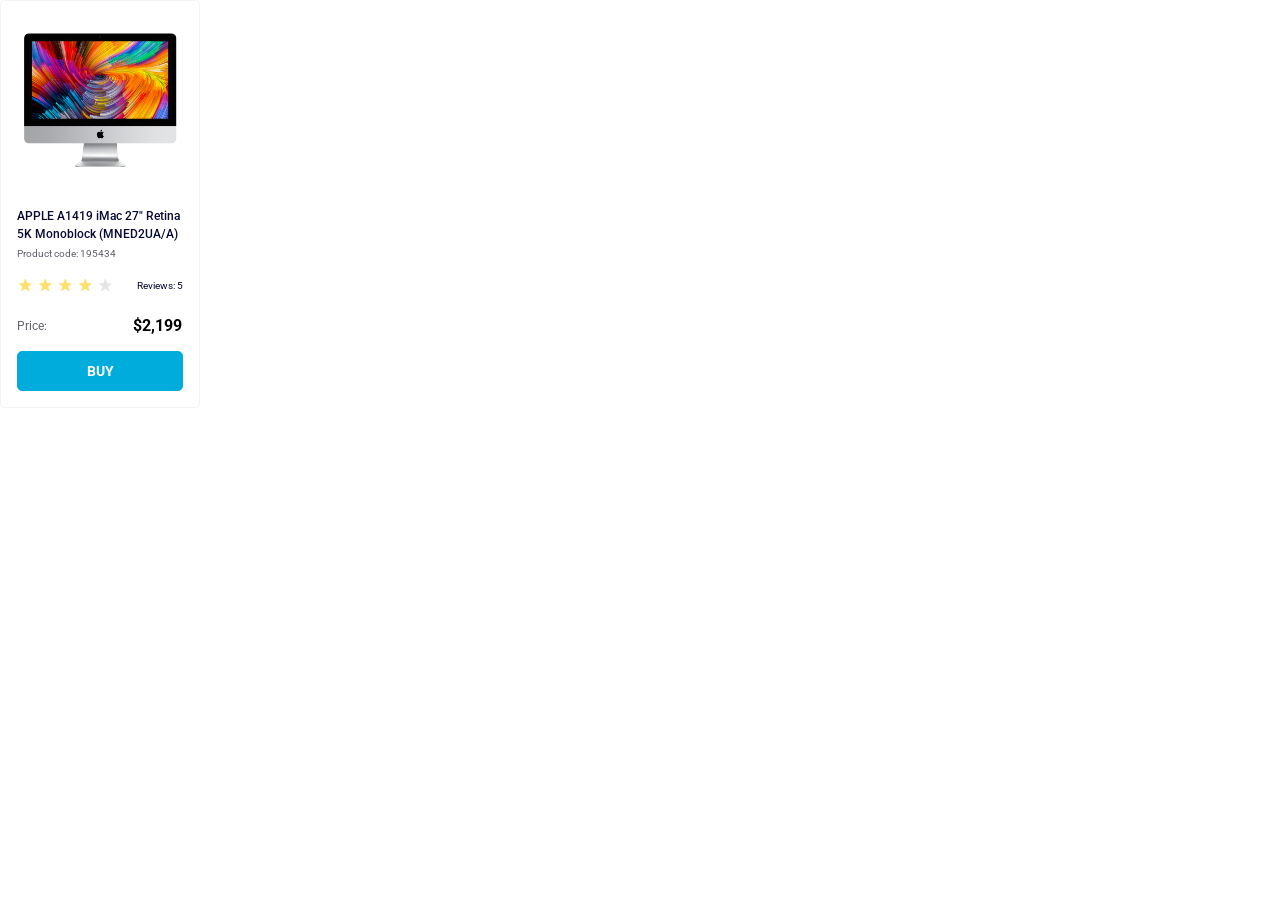
<file: index.html>
<!doctype html><html lang="en"><head><meta charset="UTF-8"><meta name="viewport" content="width=device-width, initial-scale=1.0"><title>Product cards</title><link rel="stylesheet" href="styles.fc18b385.css"><link rel="preconnect" href="https://fonts.googleapis.com"><link rel="preconnect" href="https://fonts.gstatic.com" crossorigin><link href="https://fonts.googleapis.com/css2?family=Roboto:wght@100..900&display=swap" rel="stylesheet"></head><body> <div class="card" data-qa="card"> <div class="card__image-container"> <div class="card__image"></div> </div> <div class="card__info"> <p class="card__title"> APPLE A1419 iMac 27" Retina 5K Monoblock (MNED2UA/A) </p> <p class="card__code">Product code: 195434</p> <div class="card__stars"> <div class="stars stars--4"> <div class="stars__star"></div> <div class="stars__star"></div> <div class="stars__star"></div> <div class="stars__star"></div> <div class="stars__star"></div> </div> <p class="card__reviews">Reviews: 5</p> </div> <div class="card__price"> <p class="card__label">Price:</p> <p class="card__value">$2,199</p> </div> </div> <a class="card__buy" href="#" data-qa="hover"> Buy </a> </div> </body></html>
</file>
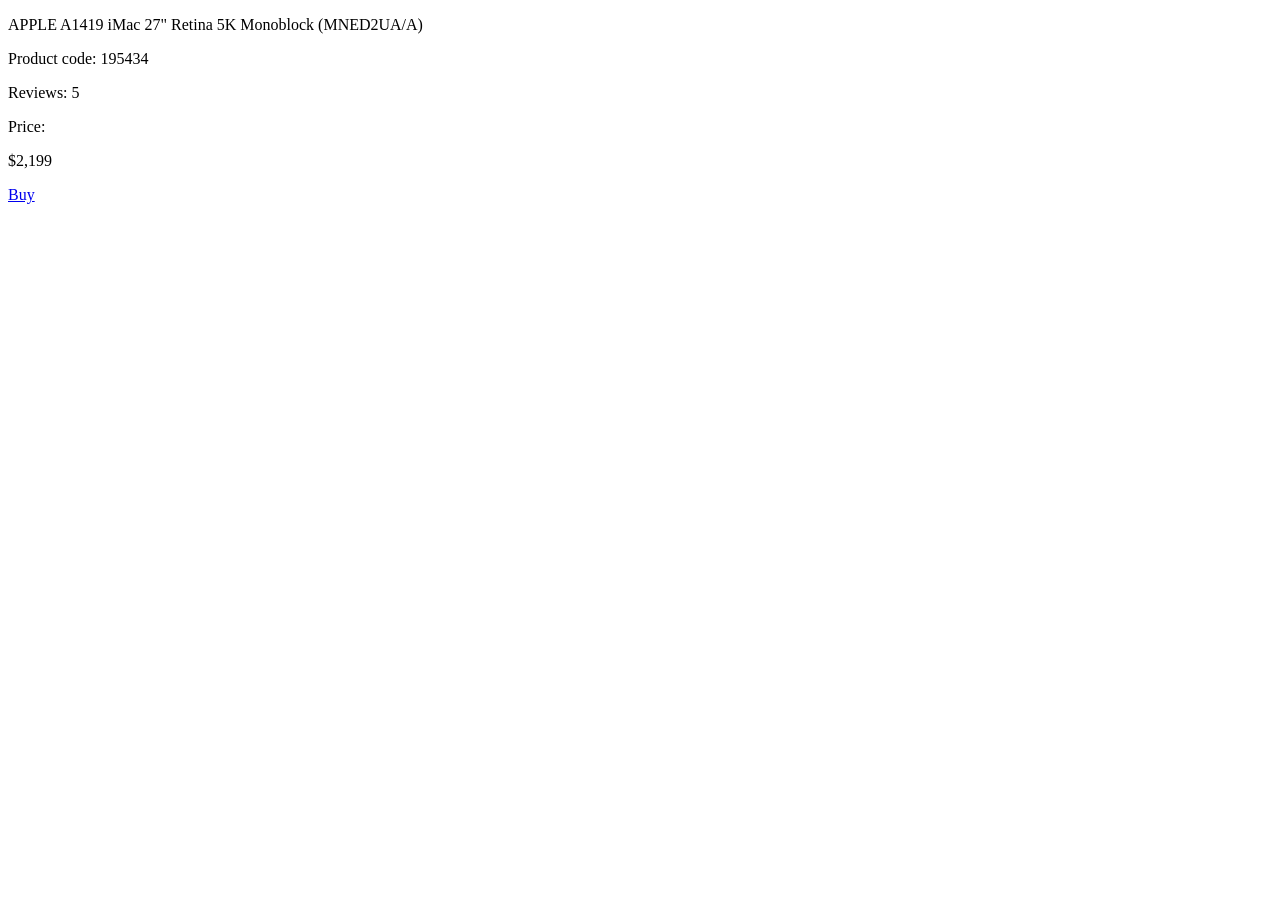
<file: src/index.html>
<!doctype html>
<html lang="en">
  <head>
    <meta charset="UTF-8" />
    <meta
      name="viewport"
      content="width=device-width, initial-scale=1.0"
    />
    <title>Product cards</title>
    <link
      rel="stylesheet"
      href="./styles/index.scss"
    />
    <link
      rel="preconnect"
      href="https://fonts.googleapis.com"
    />
    <link
      rel="preconnect"
      href="https://fonts.gstatic.com"
      crossorigin="anonymous"
    />
    <link
      href="https://fonts.googleapis.com/css2?family=Roboto:wght@100..900&display=swap"
      rel="stylesheet"
    />
  </head>
  <body>
    <div
      class="card"
      data-qa="card"
    >
      <div class="card__image-container">
        <div class="card__image"></div>
      </div>

      <div class="card__info">
        <p class="card__title">
          APPLE A1419 iMac 27" Retina 5K Monoblock (MNED2UA/A)
        </p>
        <p class="card__code">Product code: 195434</p>
        <div class="card__stars">
          <div class="stars stars--4">
            <div class="stars__star"></div>
            <div class="stars__star"></div>
            <div class="stars__star"></div>
            <div class="stars__star"></div>
            <div class="stars__star"></div>
          </div>
          <p class="card__reviews">Reviews: 5</p>
        </div>
        <div class="card__price">
          <p class="card__label">Price:</p>
          <p class="card__value">$2,199</p>
        </div>
      </div>

      <a
        class="card__buy"
        href="#"
        data-qa="hover"
      >
        Buy
      </a>
    </div>
  </body>
</html>
</file>
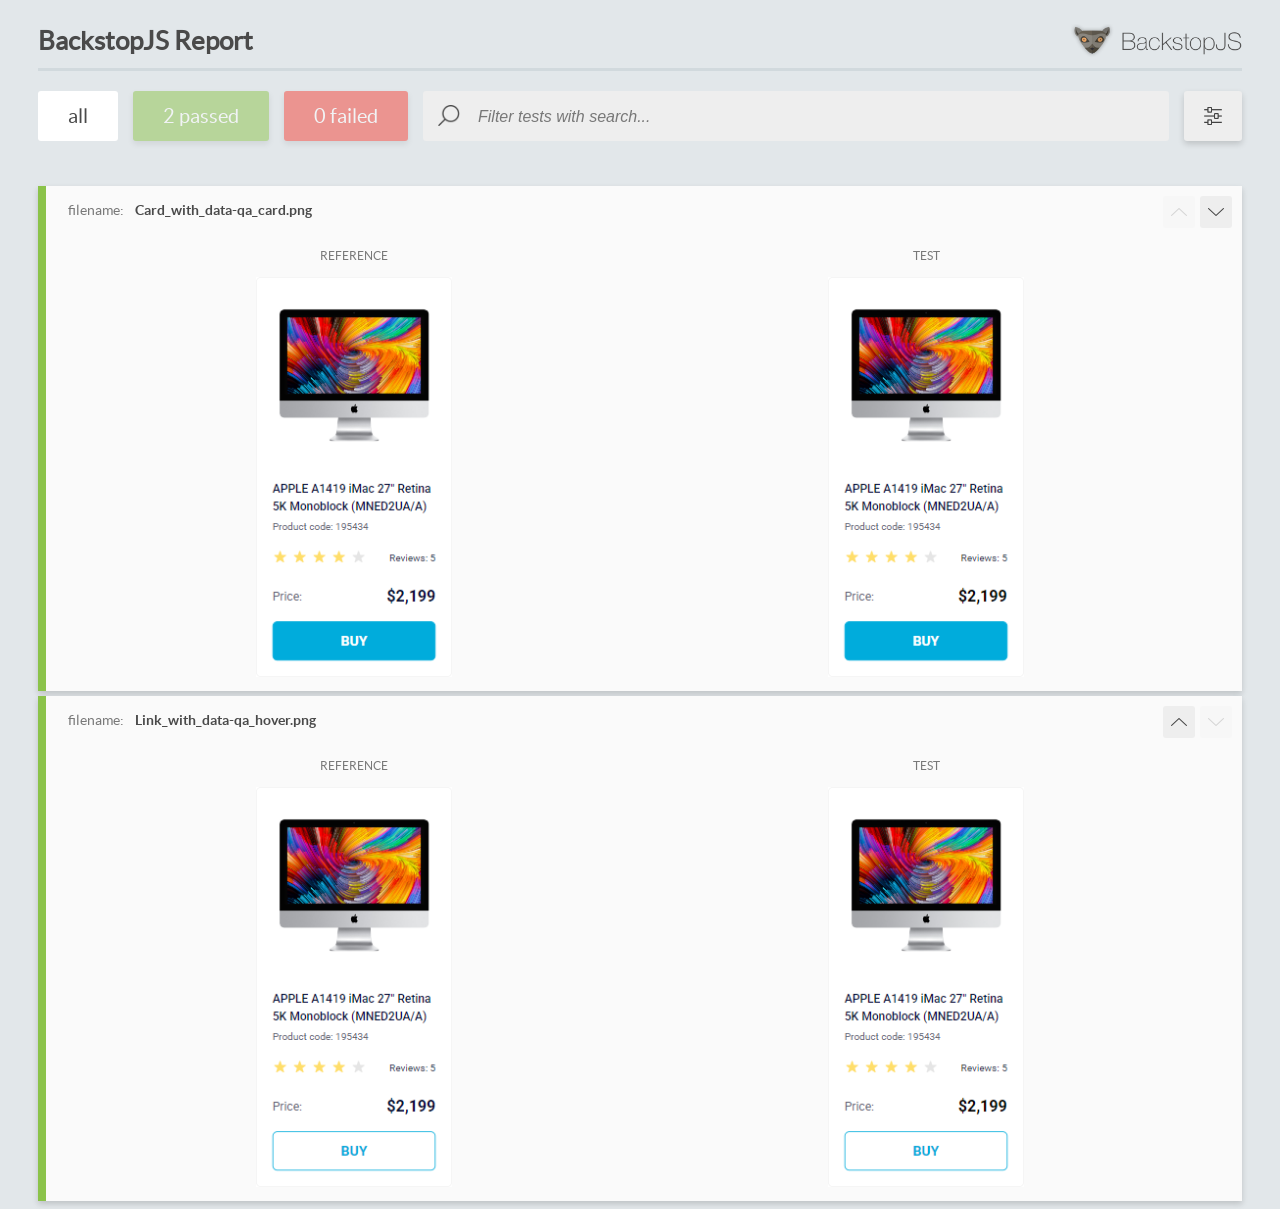
<file: report/html_report/index.html>
<!DOCTYPE html>
<html>
  <head>
    <meta charset="utf-8">
    <!-- Disable Cache -->
    <meta http-equiv="Cache-Control" content="no-cache, no-store, must-revalidate">
    <meta http-equiv="Pragma" content="no-cache">
    <meta http-equiv="Expires" content="0">

    <title>BackstopJS Report</title>

    <style>
      @font-face {
          font-family: 'latoregular';
          src: url('./assets/fonts/lato-regular-webfont.woff2') format('woff2'),
              url('./assets/fonts/lato-regular-webfont.woff') format('woff');
          font-weight: 400;
          font-style: normal;
      }
      @font-face {
          font-family: 'latobold';
          src: url('./assets/fonts/lato-bold-webfont.woff2') format('woff2'),
              url('./assets/fonts/lato-bold-webfont.woff') format('woff');
          font-weight: 700;
          font-style: normal;
      }

      .ReactModal__Body--open {
          overflow: hidden;
      }
      .ReactModal__Body--open .header {
        display: none;
      }

    </style>
  </head>
  <body style="background-color: #E2E7EA">
    <div id="root">

    </div>
    <script>
      function report (report) { // eslint-disable-line no-unused-vars
        window.tests = report;
      }
    </script>
    <script src="config.js"></script>
    <script src="index_bundle.js"></script>
  </body>
</html>
</file>
<file: styles.fc18b385.css>
.stars{display:flex}.stars__star{height:16px;width:16px;background-position:50%;background-repeat:no-repeat;background-image:url(star.040e0f1e.svg);margin-right:4px}.stars__star:last-child{margin-right:0}.stars--1 .stars__star:nth-child(-n+1),.stars--2 .stars__star:nth-child(-n+2),.stars--3 .stars__star:nth-child(-n+3),.stars--4 .stars__star:nth-child(-n+4),.stars--5 .stars__star:nth-child(-n+5){background-image:url(star-active.3d99ddfd.svg)}.card{font-family:Roboto;font-style:normal;font-size:12px;font-weight:500;margin:0;padding:0;box-sizing:border-box;display:flex;flex-direction:column;width:200px;height:408px;border:1px solid #f3f3f3;border-radius:5px}.card__image-container{position:relative;width:100%;padding:32px 19px 0}.card__image{display:block;width:160px;height:134px;background-image:url(imac.2690641a.jpeg);background-size:160px 134px}.card__info{margin:0 16px;display:flex;flex-direction:column;width:166px}.card__title{font-weight:500;font-size:12px;line-height:18px;margin:40px 0 0;color:#060b35}.card__code{font-weight:400;font-size:10px;line-height:14px;color:#616070;margin:4px 0 0}.card__stars{display:flex;justify-content:space-between;align-items:flex-end;margin:16px 0 0}.card__reviews{font-weight:400;font-size:10px;line-height:14px;color:#060b35;margin:0}.card__price{display:flex;margin:24px 0 0;justify-content:space-between}.card__value{width:50px;font-weight:700;font-size:16px;line-height:18px;margin:0}.card__label{width:31px;font-weight:400;font-size:12px;line-height:18px;color:#616070;margin:0}.card__buy{text-decoration:none;color:#fff;display:flex;margin:16px;height:40px;line-height:40px;width:166px;background-color:#00acdc;box-sizing:border-box;border:1px solid #00acdc;border-radius:5px;align-items:center;justify-content:center;font-size:14px;font-weight:700;text-transform:uppercase}.card__buy:hover{background-color:#fff;color:#00acdc;text-transform:uppercase}body{margin:0}*{box-sizing:border-box}
/*# sourceMappingURL=styles.fc18b385.css.map */
</file>
